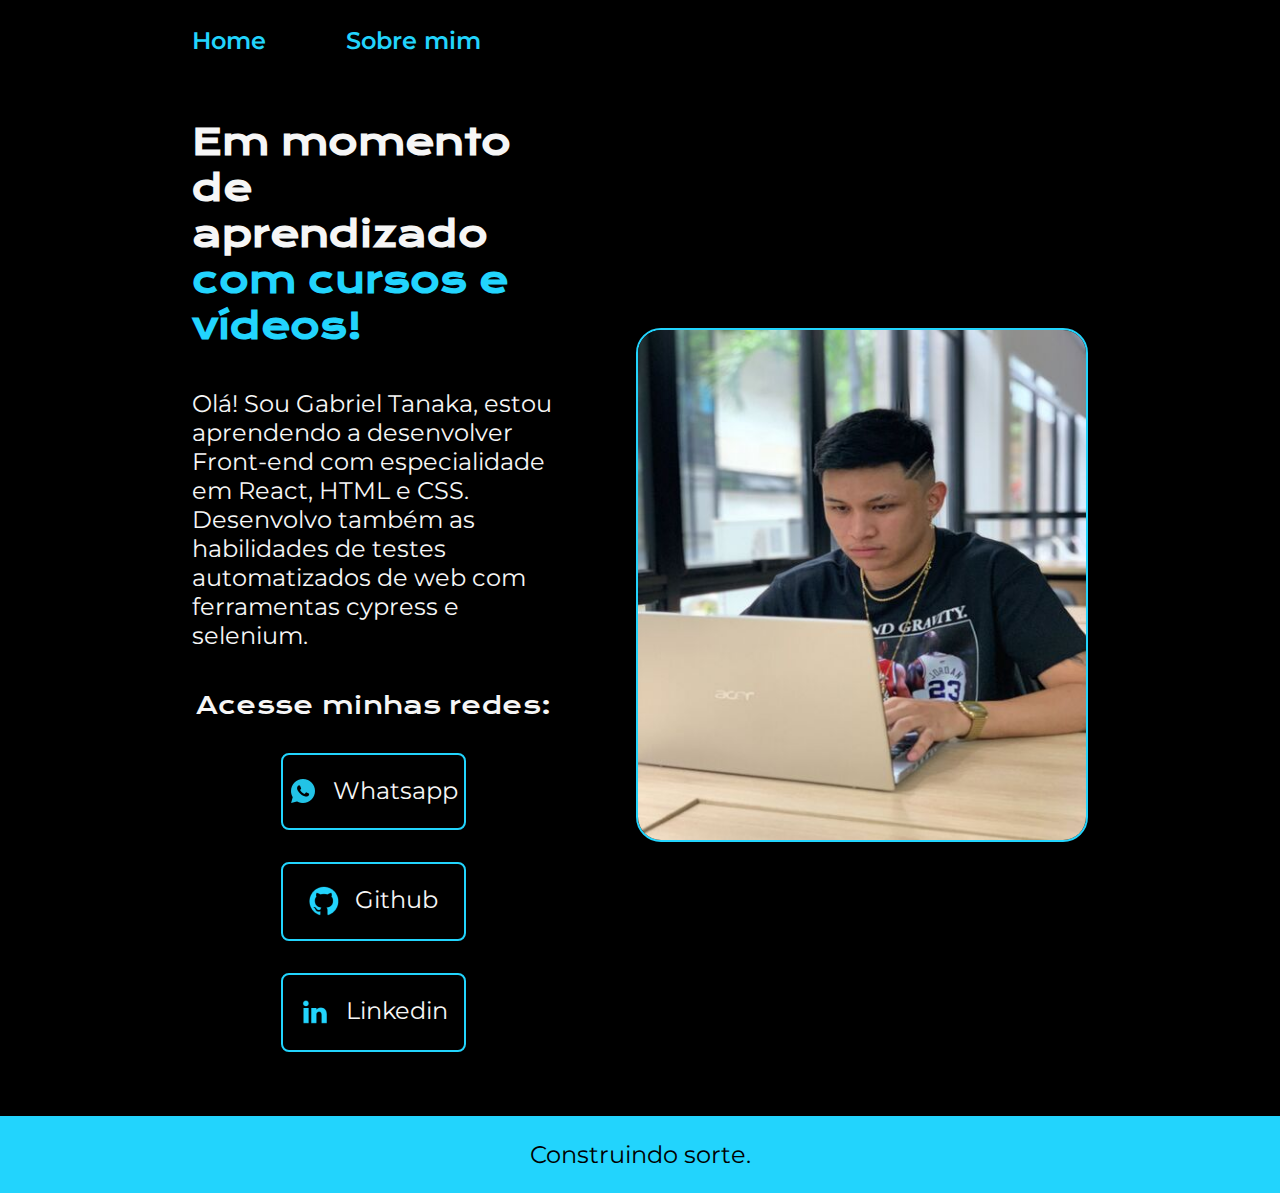
<file: index.html>
<!DOCTYPE html>
<html lang="en">

<head>
    <meta charset="UTF-8">
    <meta http-equiv="X-UA-Compatible" content="IE=edge">
    <meta name="viewport" content="width=device-width, initial-scale=1.0">
    <link rel="stylesheet" href="/styles/style.css">
    <title>Portfolio</title>
</head>

<body>
    <header class="cabecalho">
        <nav class="cabecalho__menu">
            <a class="cabecalho__menu__link" href="index.html">Home</a>
            <a class="cabecalho__menu__link" href="about.html">Sobre mim</a>
        </nav>
    </header>
    <main class="apresentacao">
        <section class="apresentacao__conteudo">
            <h1 class="apresentacao__conteudo__titulo">Em momento de aprendizado <strong class="titulo-destaque">com
                    cursos e vídeos!</strong></h1>
            <p class="apresentacao__conteudo__texto">Olá! Sou Gabriel Tanaka, estou aprendendo a desenvolver Front-end
                com especialidade
                em React, HTML e CSS. Desenvolvo também as habilidades de testes
                automatizados de web com ferramentas cypress e selenium.</p>
            <div class="apresentacao__links">
                <h2 class="apresentacao__links__subtitulos">Acesse minhas redes:</h2>
                <a class="apresentacao__links__navegacao" href="https://wa.me/5592984849561">
                    <img src="/assets/Logo Whatsapp.png">
                    Whatsapp
                </a>
                <a class="apresentacao__links__navegacao" href="https://github.com/gabrieltanaka763">
                    <img src="/assets/Logo Github.png">
                    Github</a>
                <a class="apresentacao__links__navegacao" href="https://www.linkedin.com/in/gabrieltnk763/">
                    <img src="/assets/Logo linkedin.png">
                    Linkedin</a>
            </div>
        </section>
        <img class="minha_foto" src="/assets/indec.jpeg" alt="Minha foto">
    </main>
    <footer class="rodape">
        <p>Construindo sorte.</p>
    </footer>
</body>

</html>
</file>
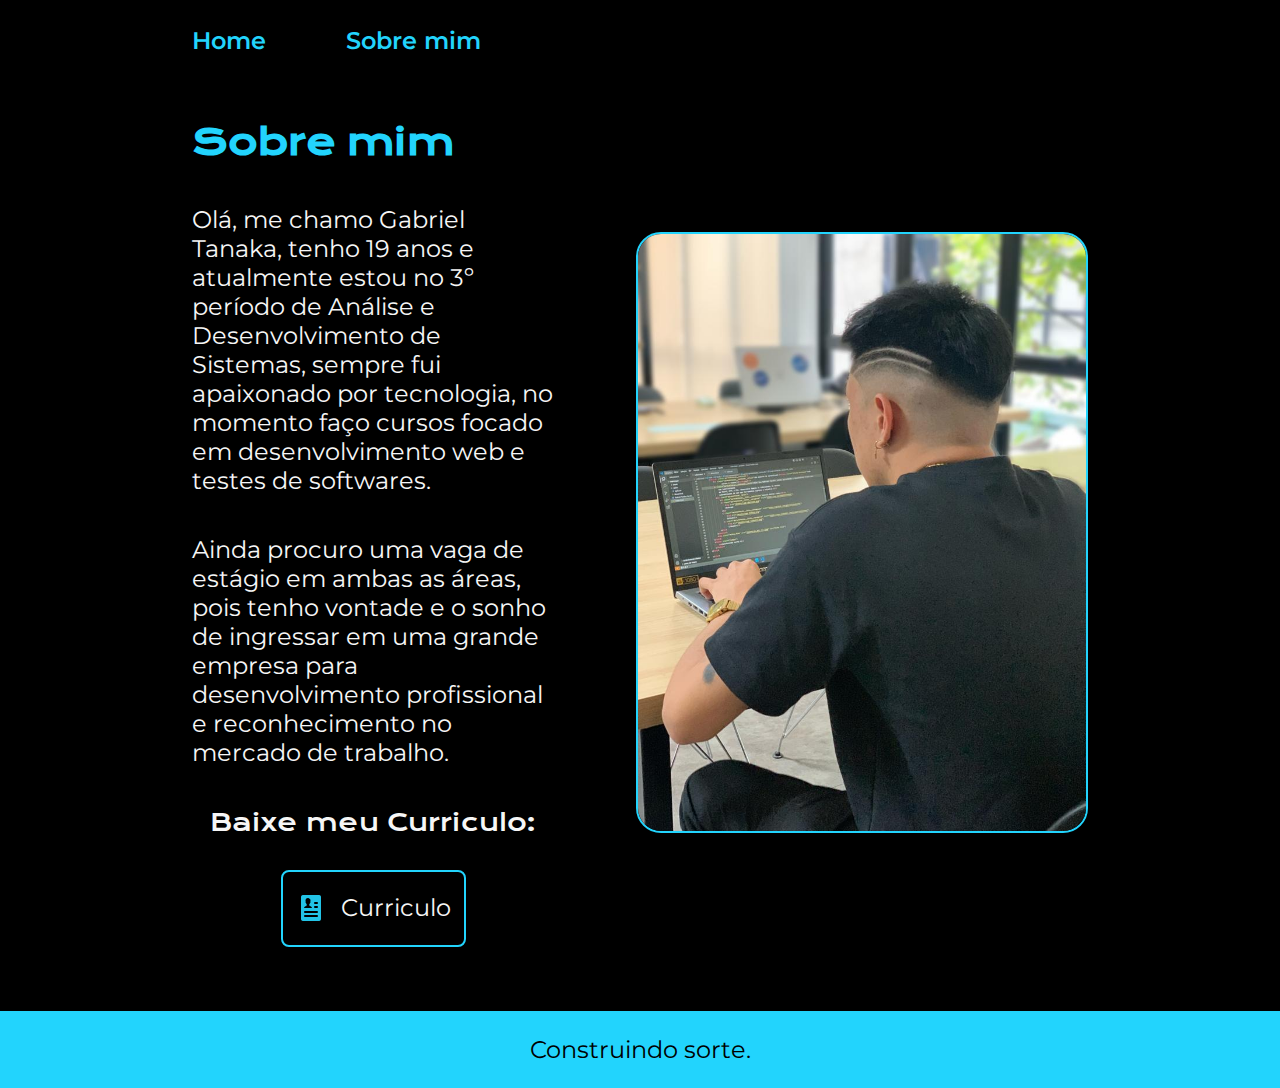
<file: about.html>
<!DOCTYPE html>
<html lang="en">

<head>
    <meta charset="UTF-8">
    <meta http-equiv="X-UA-Compatible" content="IE=edge">
    <meta name="viewport" content="width=device-width, initial-scale=1.0">
    <link rel="stylesheet" href="/styles/style.css">
    <title>Sobre mim</title>
</head>

<body>
    <header class="cabecalho">
        <nav class="cabecalho__menu">
            <a class="cabecalho__menu__link" href="index.html">Home</a>
            <a class="cabecalho__menu__link" href="about.html">Sobre mim</a>
        </nav>
    </header>

    <main class="apresentacao">
        <section class="apresentacao__conteudo">
            <h1 class="apresentacao__conteudo__titulo_sobre_mim">Sobre mim</h1>
            <p class="apresentacao__conteudo__texto">Olá, me chamo Gabriel Tanaka, tenho 19 anos e atualmente estou
                no 3º período de Análise e Desenvolvimento de Sistemas, sempre fui apaixonado por tecnologia, no momento
                faço cursos focado em desenvolvimento web e testes de softwares.</p>
            <p class="apresentacao__conteudo__texto">Ainda procuro uma vaga de estágio em ambas as áreas, pois tenho
                vontade e o sonho de ingressar em uma grande empresa para desenvolvimento profissional e reconhecimento
                no mercado de trabalho.</p>
            <div class="apresentacao__links">
                <h2 class="apresentacao__links__subtitulos">Baixe meu Curriculo:</h2>
                <a class="apresentacao__links__navegacao" href="/assets/GabrielTanaka.pdf">
                    <img src="/assets/Logo Curriculo.png">
                    Curriculo
                </a>

        </section>

        <img class="minha_foto" src="/assets/about.jpeg" alt="Minha foto">
    </main>

    <footer class="rodape">
        <p>Construindo sorte.</p>
    </footer>
</body>

</html>
</file>
<file: styles/style.css>
@import url('https://fonts.googleapis.com/css2?family=Krona+One&family=Montserrat&display=swap');


:root {
    --cor-primaria: #000000;
    --cor-secundaria: #f6f6f6;
    --cor-terciaria: #22D4FD;
    --cor-hover: #272727;

    --fonte-primaria: 'Krona One', sans-serif;
    --fonte-secundaria: 'Montserrat', sans-serif;
}

* {
    margin: 0;
    padding: 0;

}

body {
    background-color: var(--cor-primaria);
    color: var(--cor-secundaria);
    /* height: 100vh; */
    box-sizing: border-box;
}

.cabecalho {
    padding: 2% 0% 0% 15%;

}

.cabecalho__menu {
    display: flex;
    gap: 80px;
}
.cabecalho__menu__link:hover{
    background-color: #272727;
}
.cabecalho__menu__link {
    font-family: var(--fonte-secundaria);
    font-weight: 600;
    font-size: 1.5rem;
    color: var(--cor-terciaria);
    text-decoration: none;

}



.apresentacao {
    padding: 5% 15%;
    display: flex;
    align-items: center;
    justify-content: space-between;
    gap: 82px;

}

.apresentacao__conteudo {
    width: 50%;
    display: flex;
    flex-direction: column;
    gap: 40px;
}

.apresentacao__conteudo__titulo {
    font-size: 2.25rem;
    font-family: var(--fonte-primaria);
}
.apresentacao__conteudo__titulo_sobre_mim{
    font-size: 2.25rem;
    font-family: var(--fonte-primaria);
    color: var(--cor-terciaria);
}


.titulo-destaque {
    color: var(--cor-terciaria);
}

.apresentacao__conteudo__texto {
    font-size: 1.5rem;
    font-family: var(--fonte-secundaria);
}

.apresentacao__links {
    display: flex;
    flex-direction: column;
    justify-content: space-between;
    align-items: center;
    gap: 32px;
}

.apresentacao__links__subtitulos {
    font-family: var(--fonte-primaria);
    font-weight: 400;
    font-size: 1.5rem;
}

.apresentacao__links__navegacao {
    /* background-color: #2dd4fd; */
    display: flex;
    justify-content: center;
    border: 2px solid var(--cor-terciaria);
    width: 50%;
    text-align: center;
    border-radius: 8px;
    font-size: 1.5rem;
    padding: 21.5px 0;
    text-decoration: none;
    color: var(--cor-secundaria);
    font-family: 'Montserrat', sans-serif;
    gap: 15px;

}

.apresentacao__links__navegacao:hover {
    background-color: var(--cor-hover);
}

.rodape {
    color: var(--cor-primaria);
    background-color: var(--cor-terciaria);
    text-align: center;
    padding: 24px;
    font-size: 1.5rem;
    font-family: var(--fonte-secundaria);
    font-weight: 400;
}

.minha_foto {
    display: flex;
    border: 2px solid var(--cor-terciaria);
    border-radius: 25px;
    width: 50%;

}

@media(max-width: 1200px) {
    .cabecalho {
        padding: 6%;
    }

    .cabecalho__menu {
        justify-content: center;
    }

    .apresentacao {
        flex-direction: column-reverse;
        padding: 5%;
    }
    .apresentacao__conteudo{
        width: auto;
    }
}
</file>
